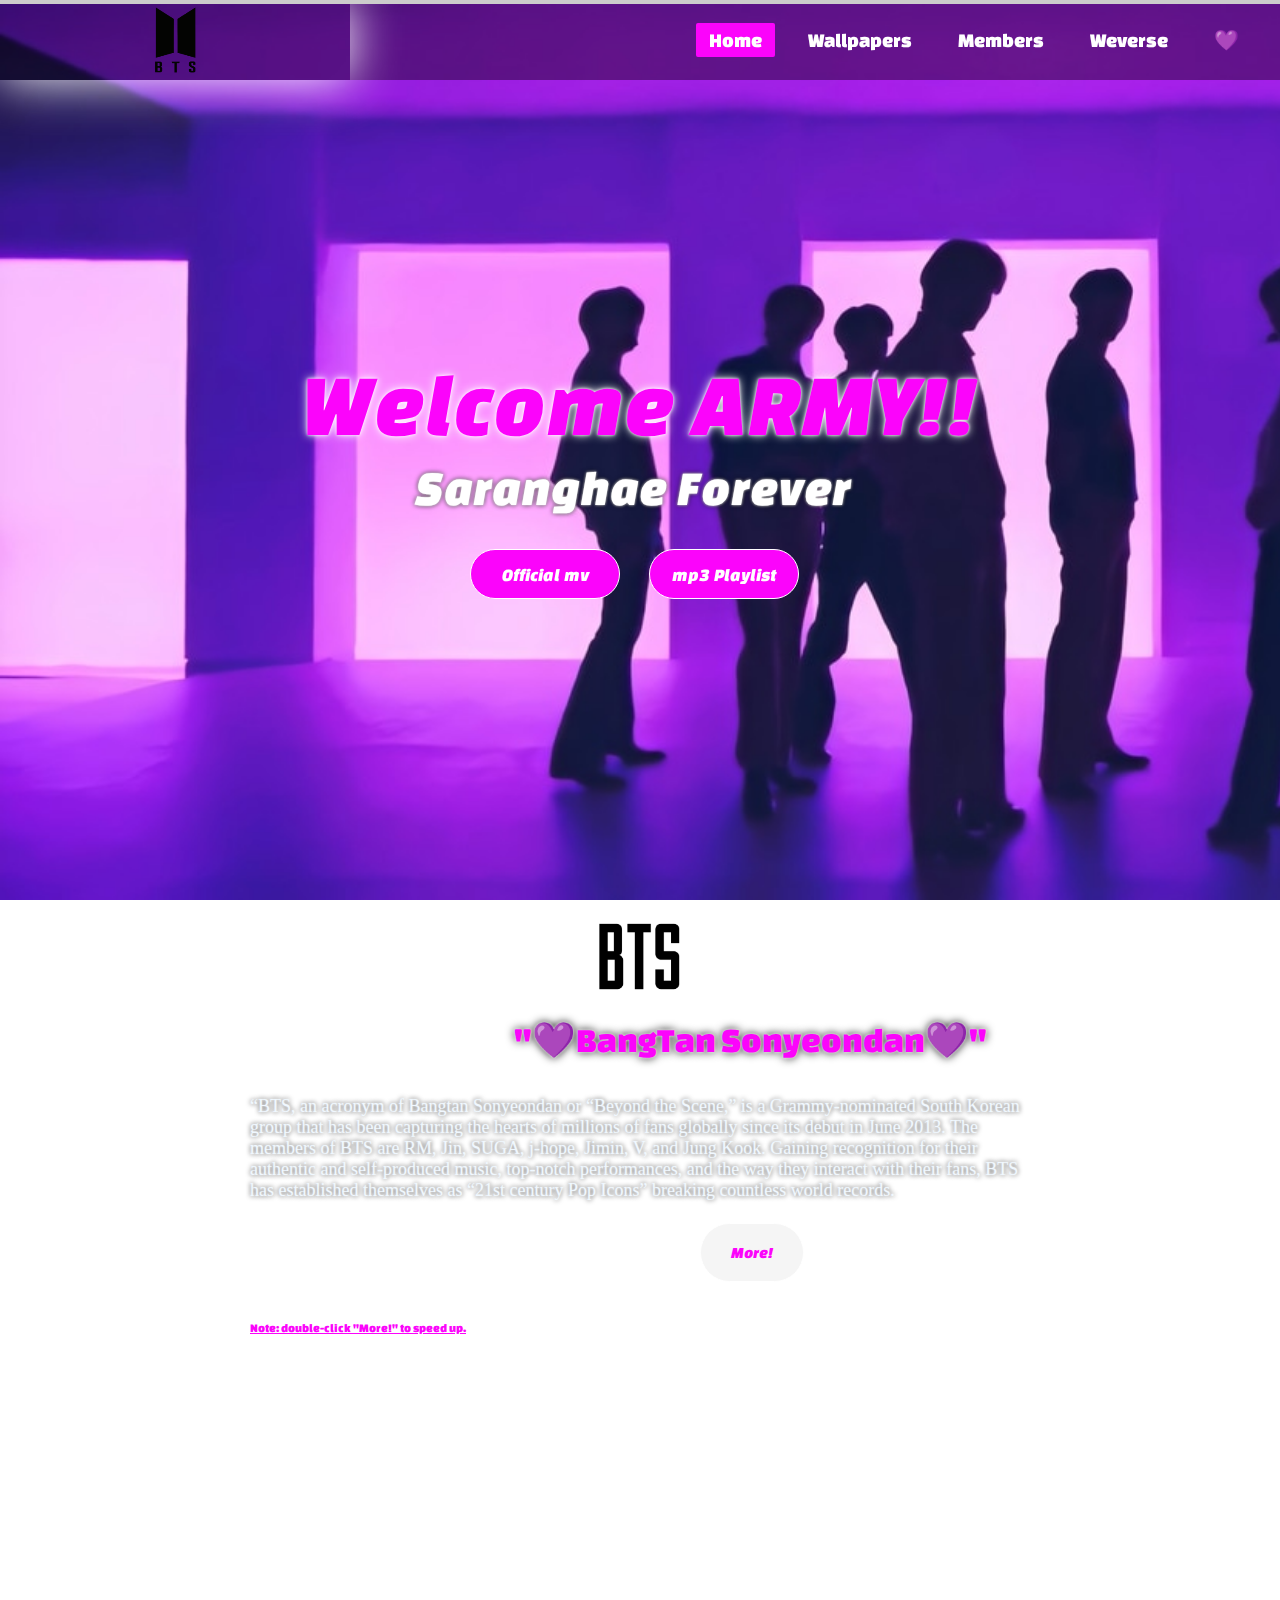
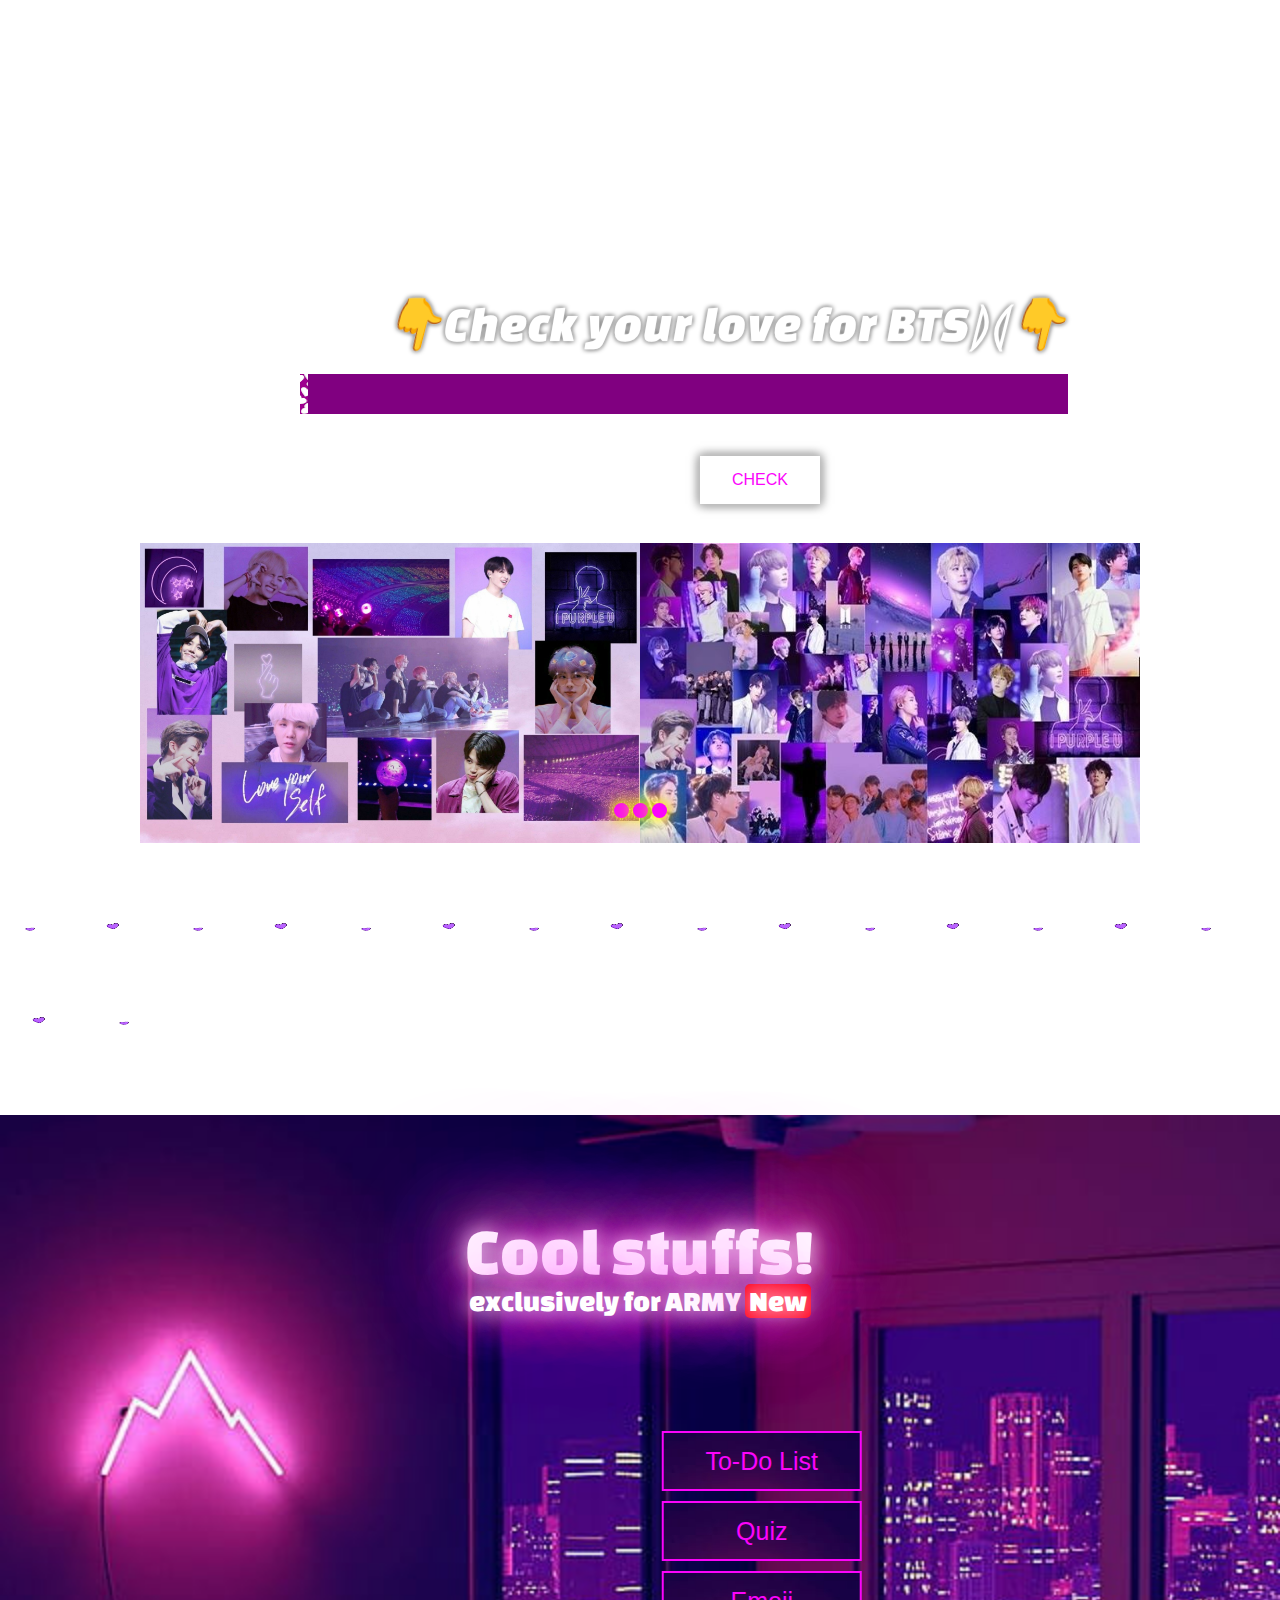
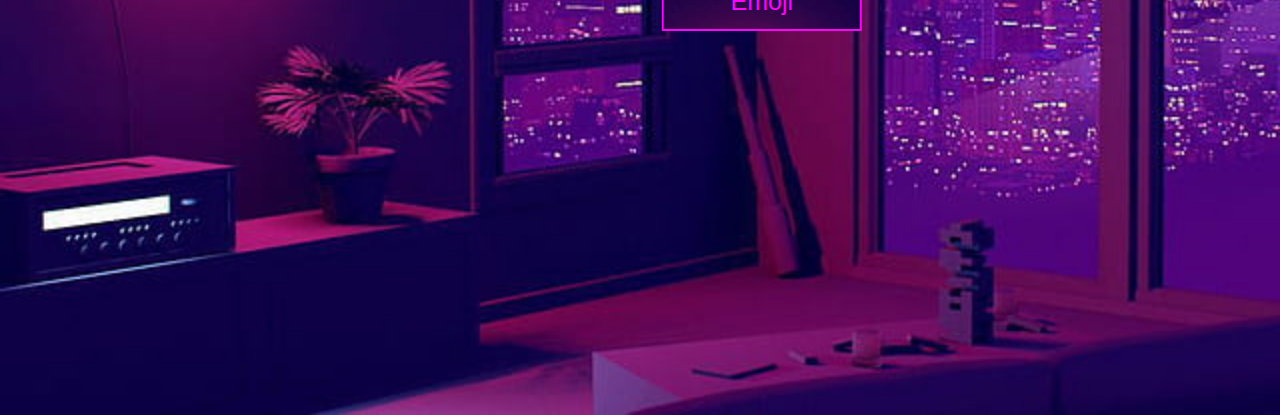
<file: index.html>
<!DOCTYPE html>
<html lang="en">
<head>
	<meta charset="UTF-8">
	<meta name="viewport" content="width=device-width, initial-scale=1">
	<title>VJVS Website</title>
	<link rel="stylesheet" href="style.css">
</head>
<body>
	<div class="header">
		
		<div class="progress-container">
		  <div class="progress-bar" id="myBar"></div>
		</div>  
	  </div>
	  <script>
		// When the user scrolls the page, execute myFunction 
		window.onscroll = function() {myFunction()};
		
		function myFunction() {
		  var winScroll = document.body.scrollTop || document.documentElement.scrollTop;
		  var height = document.documentElement.scrollHeight - document.documentElement.clientHeight;
		  var scrolled = (winScroll / height) * 100;
		  document.getElementById("myBar").style.width = scrolled + "%";
		}
		</script>
		
	
	<section>
		<div class="wrapper">
			<nav class="navbar">
				<img class="logo" src="btslogo.png" >
				<ul>
					<li><a class="active" href="#">Home</a></li>
					<li><a href="https://www.zedge.net/find/wallpapers/bts"target="_blank" rel="noopener noreferrer">Wallpapers</a></li>
					<li><a href="btsph.html"target="_blank" rel="noopener noreferrer">Members</a></li>
					<li><a href="https://www.weverseshop.io/en/home"target="_blank" rel="noopener noreferrer">Weverse</a></li>
					<li><a href="https://g.co/kgs/QLxtTm"target="_blank" rel="noopener noreferrer">💜</a></li>
				</ul>
			</nav>
			<div class="center">
			<h1>Welcome ARMY!!</h1>
			<h2>Saranghae Forever</h2>
			<div class="buttons">
			<button class="btn1"><a href="mv.html"target="_blank" rel="noopener noreferrer">Official mv</a></button>
			<button class="btn2"><a href="bts-playlist.html"target="_blank" rel="noopener noreferrer">mp3 Playlist</a></button>
		</div>
		</div>

	</section>

	

	<section class="about">
		
			
			<body>
			
			

			<img src="pngwing.com.png" alt="bts logo" class="btspng" height="150px" width="150px" >
<h1 class="tex" ><label>"💜BangTan Sonyeondan💜"</label></h1>


<p class="abt">“BTS, an acronym of Bangtan Sonyeondan or “Beyond the Scene,” is a Grammy-nominated South Korean group that has been capturing the hearts of millions of fans globally since its debut in June 2013. The members of BTS are RM, Jin, SUGA, j-hope, Jimin, V, and Jung Kook. Gaining recognition for their authentic and self-produced music, top-notch performances, and the way they interact with their fans, BTS has established themselves as “21st century Pop Icons” breaking countless world records.
	   </p>
			
			<div class="but1">
				<div class="vertical-center">
					<button onclick="typeWriter()">More!</button>
				</div>

				
			
			
			</div>
			<p class="note">Note: double-click "More!" to speed up.</p>
			<div class="abt2">

				<p id="demo"></p>
			
			
			<script>
			
			var i = 0;
			var txt = 'While imparting a positive influence through activities such as the LOVE MYSELF campaign and the UN ‘Speak Yourself’ speech, the band has mobilized millions of fans across the world (named ARMY), collected four No. 1 songs in a span of 9 months, performed multiple sold-out stadium shows across the world, and been named TIME’s Entertainer of the Year 2020. BTS has been nominated for Best Pop Duo/Group Performance for the 63rd Grammy Awards and recognized with numerous prestigious awards like the Billboard Music Awards, American Music Awards and MTV Video Music Awards.';
			var speed = 50;
			
			
			function typeWriter() {
			  if (i < txt.length) {
				document.getElementById("demo").innerHTML += txt.charAt(i);
				i++;
				setTimeout(typeWriter, speed);
			  }
			}
			</script>

			</div>
			
			
			</body>
		
	</section>

	<section class="thirdpage">
		
			<body>
			
			<h1 class="proh1">👇Check your love for BTS⟭⟬👇</h1>
			
			<div id="aProgress">
			  <div id="aBar"></div>
			</div>
			
			<br>
			<div class="abut1">
			<button onclick="move()">CHECK</button>
			</div>

			
					



  



			
			<script>
			var i = 0;
			function move() {
			  if (i == 0) {
				i = 1;
				var elem = document.getElementById("aBar");
				var width = 1;
				var id = setInterval(frame, 10);
				function frame() {
				  if (width >= 100) {
					clearInterval(id);
					i = 0;
				  } else {
					width++;
					elem.style.width = width + "%";
				  }
				}
			  }
			}
			</script>


<body>
    <div class="aslider">
      <span id="slide-1"></span>
      <span id="slide-2"></span>
      <span id="slide-3"></span>
      <div class="image-container">
        <img src="btpu1.jpg" class="slide" width="500" height="300" />
        <img src="btpu2.jpg" class="slide" width="500" height="300" />
        <img src="btpu3.jpg" class="slide" width="500" height="300" />
      </div>
      <div class="abuttons">
        <a href="#slide-1"></a>
        <a href="#slide-2"></a>
        <a href="#slide-3"></a>
      </div>
    </div>
  </body>

  <img src="purpheart.gif" alt="purpleheart" height="50px" width="70px">
  <img src="purpheart.gif" alt="purpleheart" height="90px" width="90px">

  <img  src="purpheart.gif" alt="purpleheart" height="50px" width="70px">
  <img  src="purpheart.gif" alt="purpleheart" height="90px" width="90px">

  <img  src="purpheart.gif" alt="purpleheart" height="50px" width="70px">
  <img  src="purpheart.gif" alt="purpleheart" height="90px" width="90px">

  <img  src="purpheart.gif" alt="purpleheart" height="50px" width="70px">
  <img  src="purpheart.gif" alt="purpleheart" height="90px" width="90px">

  <img  src="purpheart.gif" alt="purpleheart" height="50px" width="70px">
  <img  src="purpheart.gif" alt="purpleheart" height="90px" width="90px">

  <img  src="purpheart.gif" alt="purpleheart" height="50px" width="70px">
  <img  src="purpheart.gif" alt="purpleheart" height="90px" width="90px">

  <img  src="purpheart.gif" alt="purpleheart" height="50px" width="70px">
  <img  src="purpheart.gif" alt="purpleheart" height="90px" width="90px">

  <img  src="purpheart.gif" alt="purpleheart" height="50px" width="70px">
  <img  src="purpheart.gif" alt="purpleheart" height="90px" width="90px">

  <img  src="purpheart.gif" alt="purpleheart" height="50px" width="70px">
  







			
			

	</section>


	
</body>



<section class="extra">

	<head>
		
	</head>
	<body>


		<div class="econtainer">
			<h1 class="neonText">
				  Cool stuffs!
			</h1>
			<h2 class="neonText">exclusively for ARMY <span class="newbadge">New</span></h2> 
		
		 </div>


		 <div class="butt4">

			<ul class="bu4">
				<li class="bt4"><a href="bts-todo.html" target="_blank" rel="noopener noreferrer"><span>To-do list</span></a></li>
				<li class="bt4"><a href="bts-quiz.html"target="_blank" rel="noopener noreferrer"><span>Quiz</span></a></li>
				<li class="bt4"><a href="https://emojicombos.com/BTS"target="_blank" rel="noopener noreferrer"><span>emoji</span></a></li>
				
			  </ul>
		 </div>
		 <div class="developed">
		 <p>©developed with 💜</p>
		 <p>by Vijayasaran</p>
		 </div>
	</body>

	
	
</section>
</html>
</file>
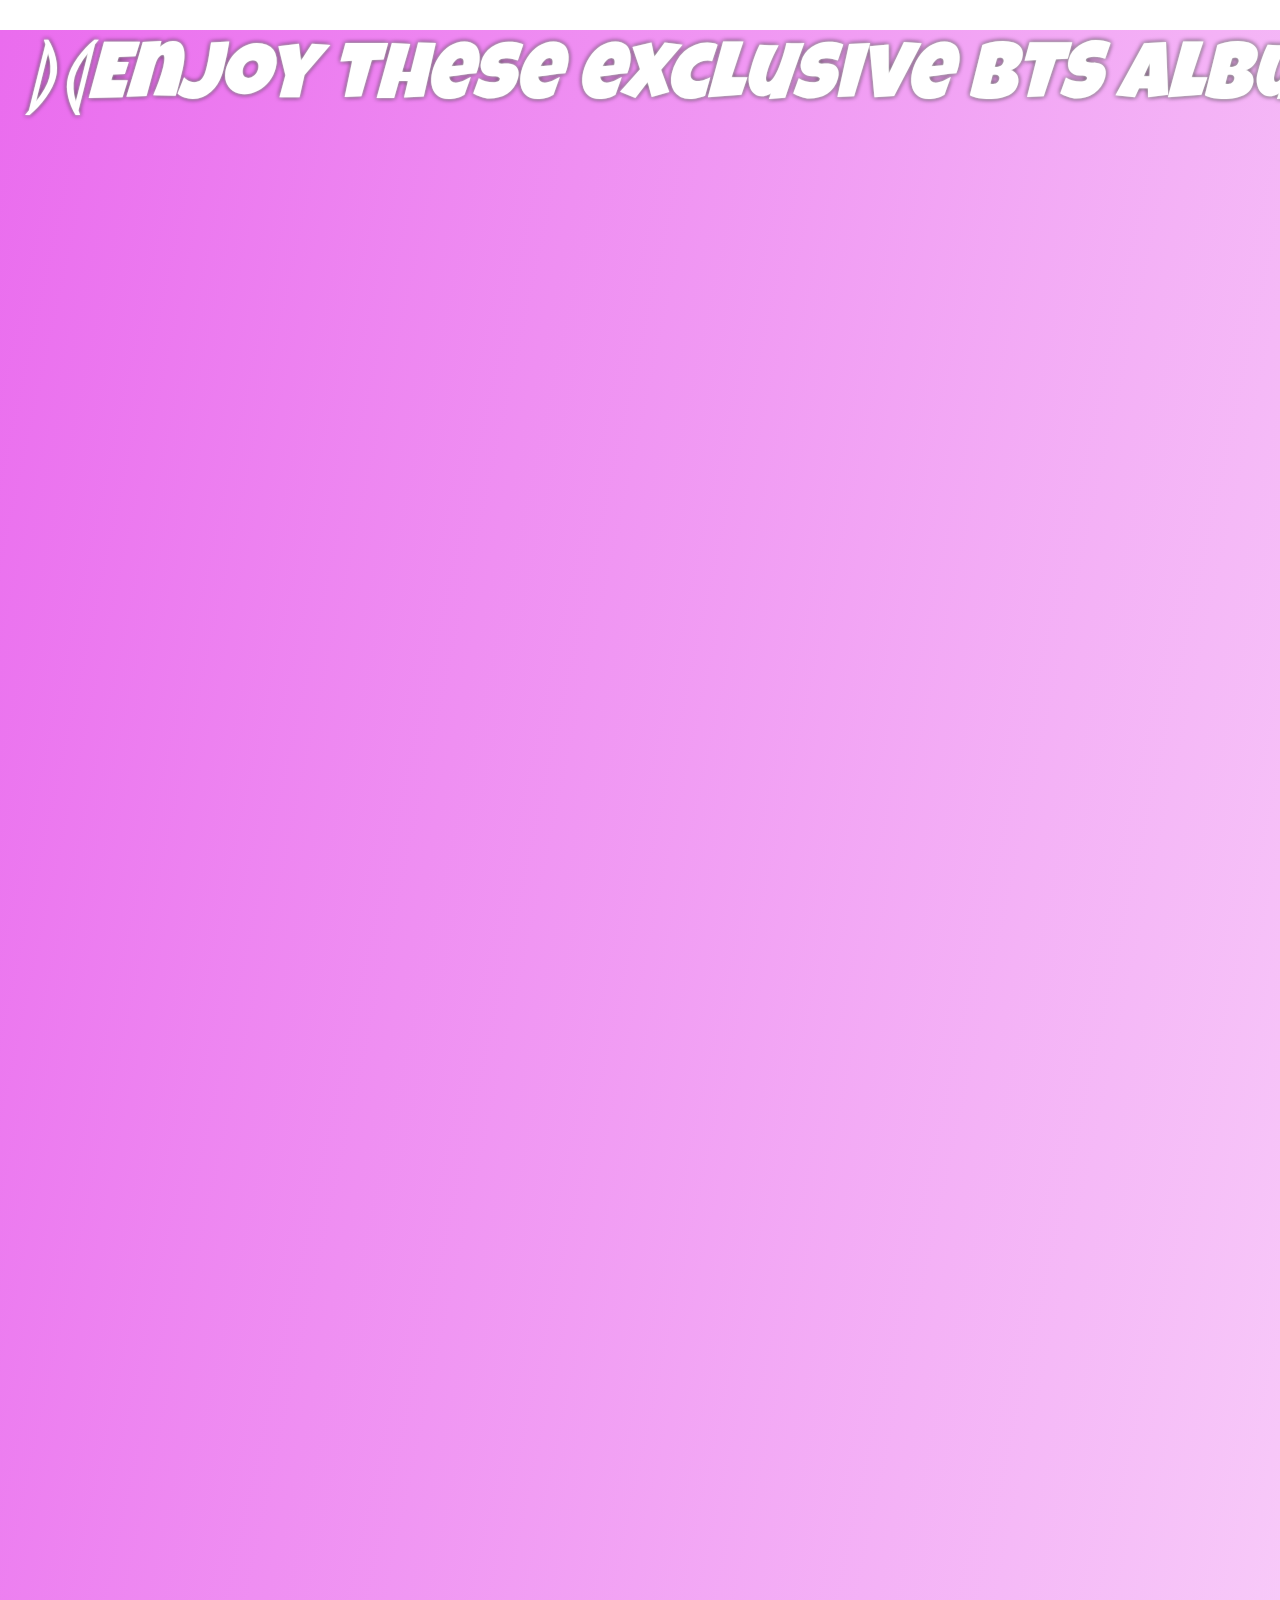
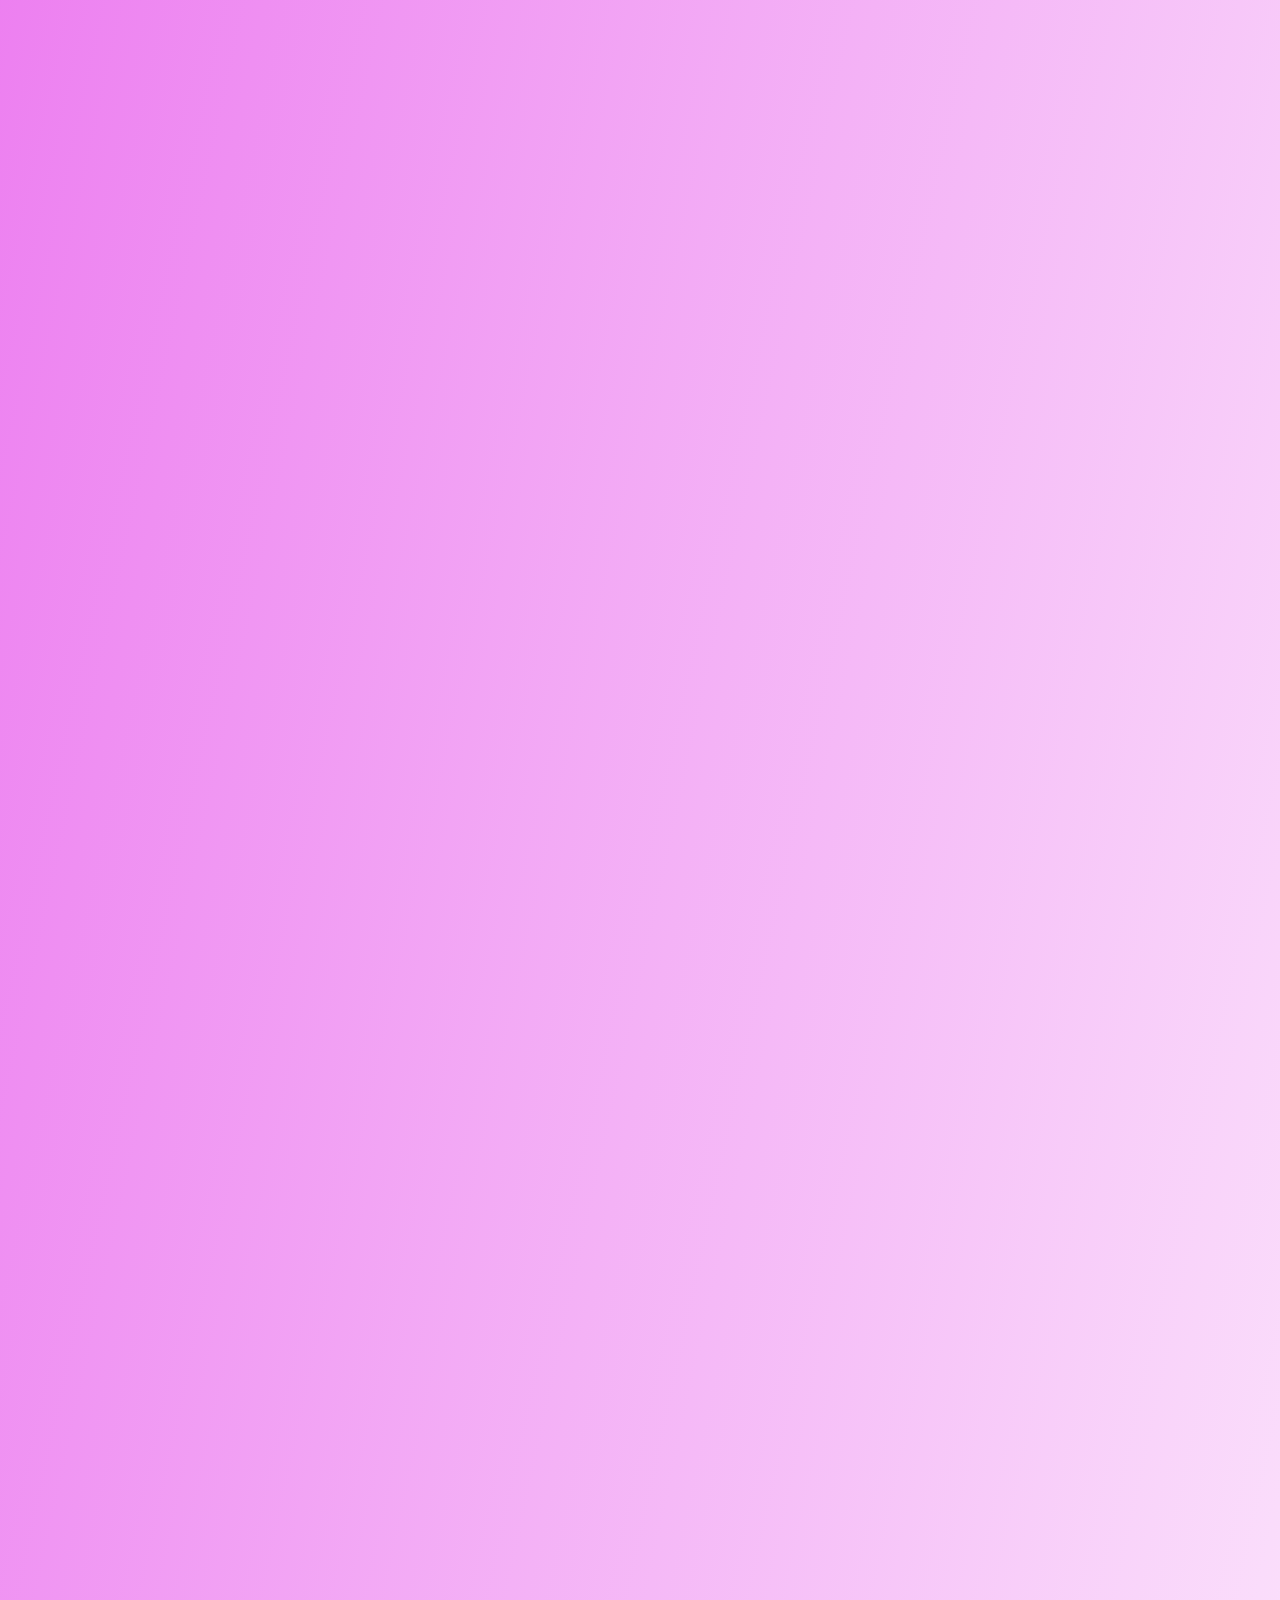
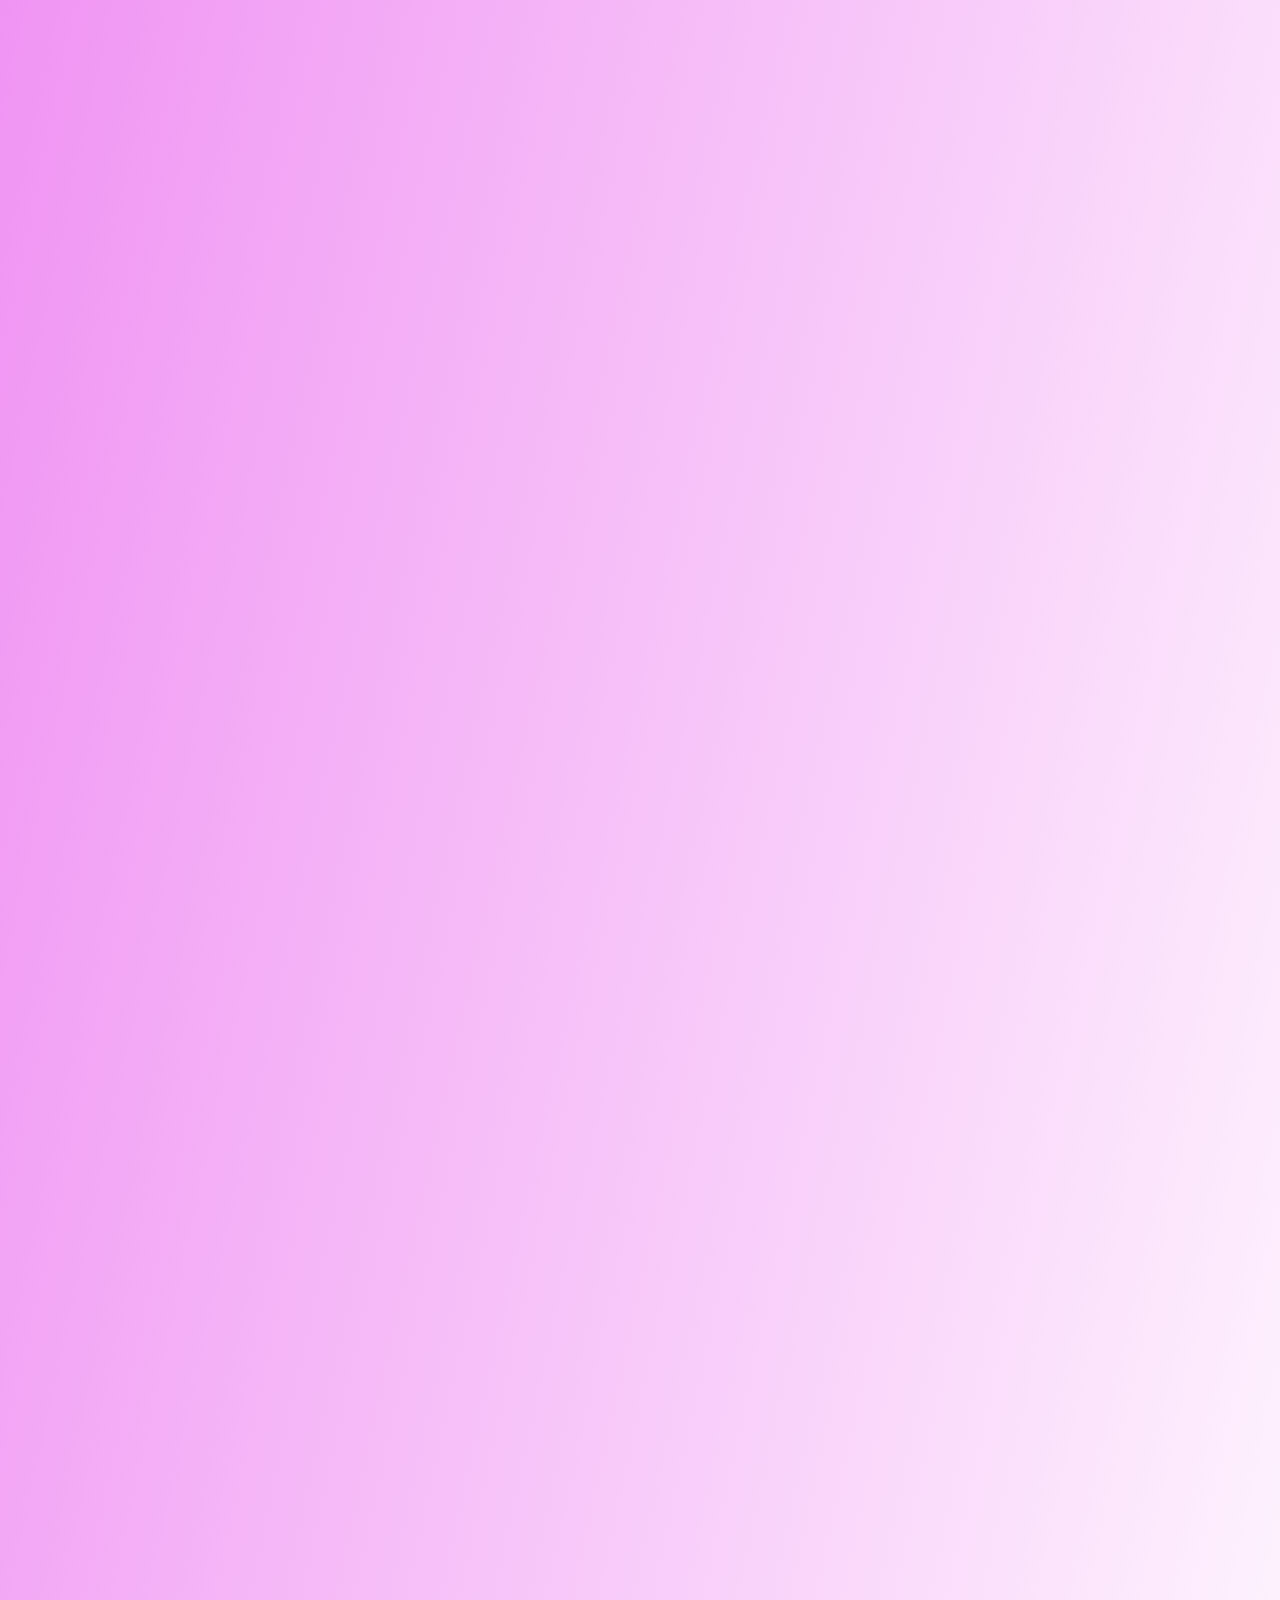
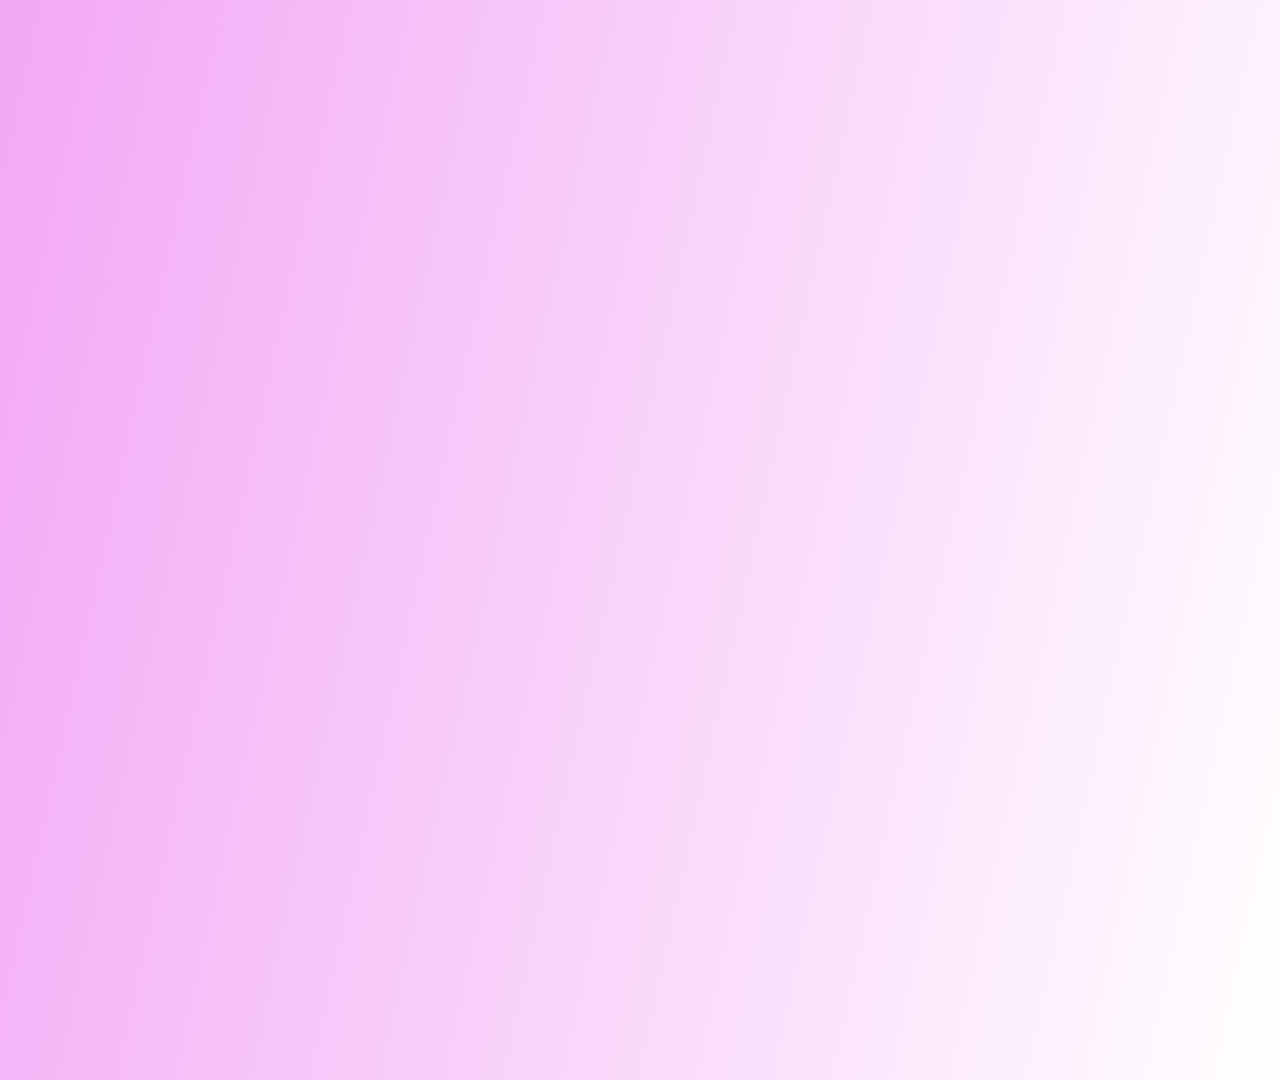
<file: bts-playlist.html>
<head>
	<meta charset="UTF-8">
	<title>VJVS Website</title>
	<link rel="stylesheet" href="bts-playlist.css">
</head>

<body>
    <div class="bg">
        <div class="vl">
            <h1>⟭⟬Enjoy these exclusive BTS albums⟭⟬</h1>
            
            <ul class="mv">
                
                <li><iframe style="border-radius:12px" src="https://open.spotify.com/embed/album/43wFM1HquliY3iwKWzPN4y?utm_source=generator" width="60%" height="380" frameBorder="0" allowfullscreen="" allow="autoplay; clipboard-write; encrypted-media; fullscreen; picture-in-picture" loading="lazy"></iframe></li><br><br>
                <li><iframe style="border-radius:12px" src="https://open.spotify.com/embed/album/5W1XY5ucNATjTULERvXx9j?utm_source=generator" width="60%" height="380" frameBorder="0" allowfullscreen="" allow="autoplay; clipboard-write; encrypted-media; fullscreen; picture-in-picture" loading="lazy"></iframe></li><br><br>
                <li><iframe style="border-radius:12px" src="https://open.spotify.com/embed/album/6al2VdKbb6FIz9d7lU7WRB?utm_source=generator" width="60%" height="380" frameBorder="0" allowfullscreen="" allow="autoplay; clipboard-write; encrypted-media; fullscreen; picture-in-picture" loading="lazy"></iframe></li><br><br>
                <li><iframe style="border-radius:12px" src="https://open.spotify.com/embed/album/66J1OXSaS3hBZASOV3el8t?utm_source=generator" width="60%" height="380" frameBorder="0" allowfullscreen="" allow="autoplay; clipboard-write; encrypted-media; fullscreen; picture-in-picture" loading="lazy"></iframe></li><br><br>
                <li><iframe style="border-radius:12px" src="https://open.spotify.com/embed/album/6nYfHQnvkvOTNHnOhDT3sr?utm_source=generator" width="60%" height="380" frameBorder="0" allowfullscreen="" allow="autoplay; clipboard-write; encrypted-media; fullscreen; picture-in-picture" loading="lazy"></iframe></li><br><br>
                <li><iframe style="border-radius:12px" src="https://open.spotify.com/embed/album/1k5bJ8l5oL5xxVBVHjil09?utm_source=generator" width="60%" height="380" frameBorder="0" allowfullscreen="" allow="autoplay; clipboard-write; encrypted-media; fullscreen; picture-in-picture" loading="lazy"></iframe></li><br><br>
                <li><iframe style="border-radius:12px" src="https://open.spotify.com/embed/album/2bXp5bEM5sgZdIznTesQZb?utm_source=generator" width="60%" height="380" frameBorder="0" allowfullscreen="" allow="autoplay; clipboard-write; encrypted-media; fullscreen; picture-in-picture" loading="lazy"></iframe></li><br><br>
                <li><iframe style="border-radius:12px" src="https://open.spotify.com/embed/album/5ExDI42RCtISkQXAgv8dtZ?utm_source=generator" width="60%" height="380" frameBorder="0" allowfullscreen="" allow="autoplay; clipboard-write; encrypted-media; fullscreen; picture-in-picture" loading="lazy"></iframe></li><br><br>
                <li><iframe style="border-radius:12px" src="https://open.spotify.com/embed/album/0mEeCuKJQ8Xh9tQ5dMm89X?utm_source=generator" width="60%" height="380" frameBorder="0" allowfullscreen="" allow="autoplay; clipboard-write; encrypted-media; fullscreen; picture-in-picture" loading="lazy"></iframe></li><br><br>
                <li><iframe style="border-radius:12px" src="https://open.spotify.com/embed/album/1nScVw87kRJiT2bg2Kswhp?utm_source=generator" width="60%" height="380" frameBorder="0" allowfullscreen="" allow="autoplay; clipboard-write; encrypted-media; fullscreen; picture-in-picture" loading="lazy"></iframe></li><br><br>

            
            </ul>

            
            
            

        </div>
        
    </div>
   
    
   


</body>
</file>
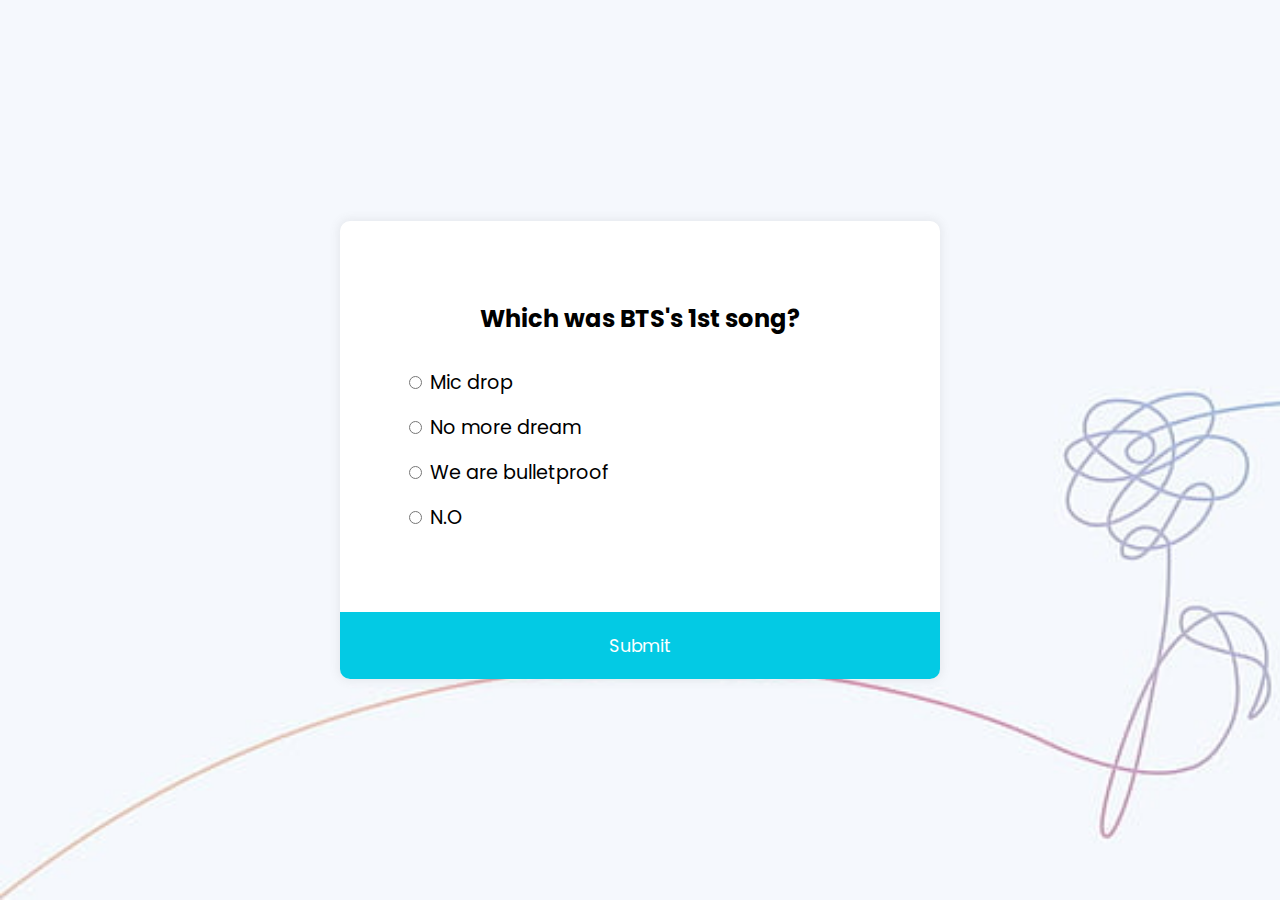
<file: bts-quiz.html>
<html>
    <head>
        <link rel="stylesheet" href="bts-quiz.css">
        
    </head>
    <body>
        
    

    <div class="quiz-container" id="quiz">
        <div class="quiz-header">
          <h2 id="question">Question Text</h2>
          <ul>
            <li>
              <input type="radio" name="answer" id="a" class="answer">
              <label for="a" id="a_text">Answer</label>
            </li>
            <li>
              <input type="radio" name="answer" id="b" class="answer">
              <label for="b" id="b_text">Answer</label>
            </li>
            <li>
              <input type="radio" name="answer" id="c" class="answer">
              <label for="c" id="c_text">Answer</label>
            </li>
            <li>
              <input type="radio" name="answer" id="d" class="answer">
              <label for="d" id="d_text">Answer</label>
            </li>
          </ul>
        </div>
        <button id="submit">Submit</button>
      </div>





      <script>

const quizData = [
    {
        question: "Which was BTS's 1st song?",
        a: "Mic drop",
        b: "No more dream",
        c: "We are bulletproof",
        d: "N.O",
        correct: "b",
    },
    {
        question: "Who is titled as 'World Wide Handsome'?",
        a: "Jimin",
        b: "V",
        c: "Jungkook",
        d: "Jin",
        correct: "d",
    },
    {
        question: "Who is the 'laziest' member in BTS?",
        a: "J-hope",
        b: "Rm",
        c: "Suga",
        d: "V",
        correct: "c",
    },
    {
        question: "'Mochi' of BTS:",
        a: "Jimin",
        b: "Jin",
        c: "J-hope",
        d: "Suga",
        correct: "a",
    },

    {
        question: "Most talented person in the group:",
        a: "Jungkook",
        b: "Jin",
        c: "J-hope",
        d: "Suga",
        correct: "a",
    },
];
const quiz= document.getElementById('quiz')
const answerEls = document.querySelectorAll('.answer')
const questionEl = document.getElementById('question')
const a_text = document.getElementById('a_text')
const b_text = document.getElementById('b_text')
const c_text = document.getElementById('c_text')
const d_text = document.getElementById('d_text')
const submitBtn = document.getElementById('submit')
let currentQuiz = 0
let score = 0
loadQuiz()
function loadQuiz() {
    deselectAnswers()
    const currentQuizData = quizData[currentQuiz]
    questionEl.innerText = currentQuizData.question
    a_text.innerText = currentQuizData.a
    b_text.innerText = currentQuizData.b
    c_text.innerText = currentQuizData.c
    d_text.innerText = currentQuizData.d
}
function deselectAnswers() {
    answerEls.forEach(answerEl => answerEl.checked = false)
}
function getSelected() {
    let answer
    answerEls.forEach(answerEl => {
        if(answerEl.checked) {
            answer = answerEl.id
        }
    })
    return answer
}
submitBtn.addEventListener('click', () => {
    const answer = getSelected()
    if(answer) {
       if(answer === quizData[currentQuiz].correct) {
           score++
       }
       currentQuiz++
       if(currentQuiz < quizData.length) {
           loadQuiz()
       } else {
           quiz.innerHTML = `
           <h2>You answered ${score}/${quizData.length} questions correctly</h2>
           <button onclick="location.reload()">Reload</button>
           `
       }
    }
})



      </script>


    </body>
</html>
</file>
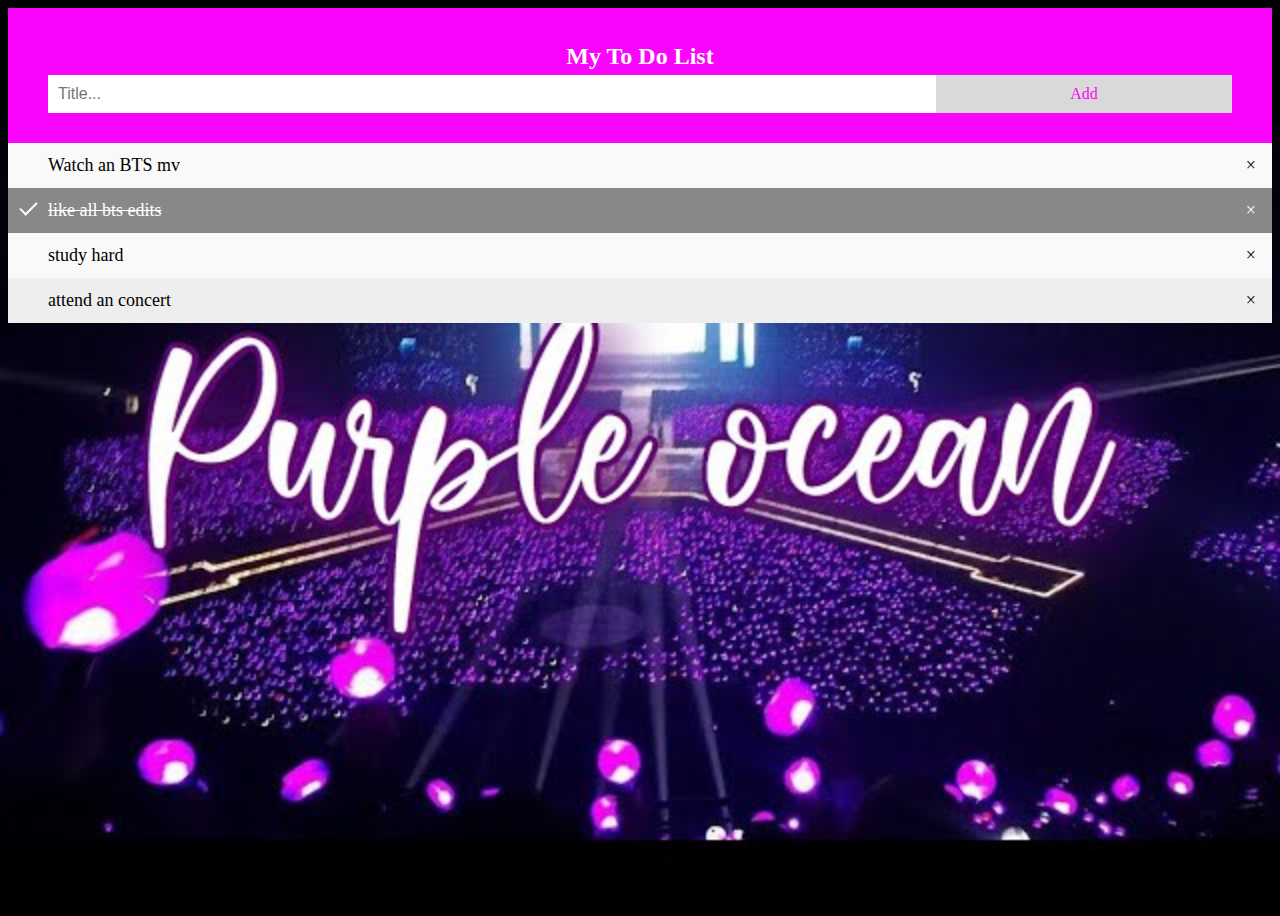
<file: bts-todo.html>
<html>
<head>
<meta name="viewport" content="width=device-width, initial-scale=1">
<style>
body {
  
  background: url(purpoc1.jpg) no-repeat;
  height: 100vh;
  background-size: cover;

}

/* Include the padding and border in an element's total width and height */
* {
  box-sizing: border-box;
}

/* Remove margins and padding from the list */
ul {
  margin: 0;
  padding: 0;
}

/* Style the list items */
ul li {
  cursor: pointer;
  position: relative;
  padding: 12px 8px 12px 40px;
  list-style-type: none;
  background: #eee;
  font-size: 18px;
  transition: 0.2s;
  
  /* make the list items unselectable */
  -webkit-user-select: none;
  -moz-user-select: none;
  -ms-user-select: none;
  user-select: none;
}

/* Set all odd list items to a different color (zebra-stripes) */
ul li:nth-child(odd) {
  background: #f9f9f9;
}

/* Darker background-color on hover */
ul li:hover {
  background: #ddd;
}

/* When clicked on, add a background color and strike out text */
ul li.checked {
  background: #888;
  color: #fff;
  text-decoration: line-through;
}

/* Add a "checked" mark when clicked on */
ul li.checked::before {
  content: '';
  position: absolute;
  border-color: #fff;
  border-style: solid;
  border-width: 0 2px 2px 0;
  top: 10px;
  left: 16px;
  transform: rotate(45deg);
  height: 15px;
  width: 7px;
}

/* Style the close button */
.close {
  position: absolute;
  right: 0;
  top: 0;
  padding: 12px 16px 12px 16px;
}

.close:hover {
  background-color: rgb(251, 4, 251);
  color: white;
}

/* Style the header */
.header {
  background-color: rgb(251, 4, 251);
  padding: 30px 40px;
  color: white;
  text-align: center;
}

/* Clear floats after the header */
.header:after {
  content: "";
  display: table;
  clear: both;
}

/* Style the input */
input {
  margin: 0;
  border: none;
  border-radius: 0;
  width: 75%;
  padding: 10px;
  float: left;
  font-size: 16px;
}

/* Style the "Add" button */
.addBtn {
  padding: 10px;
  width: 25%;
  background: #d9d9d9;
  color: rgb(251, 4, 251);
  float: left;
  text-align: center;
  font-size: 16px;
  cursor: pointer;
  transition: 0.3s;
  border-radius: 0;
}

.addBtn:hover {
  background-color: purple;
}
</style>
</head>
<body>

<div id="myDIV" class="header">
  <h2 style="margin:5px">My To Do List</h2>
  <input type="text" id="myInput" placeholder="Title...">
  <span onclick="newElement()" class="addBtn">Add</span>
</div>

<ul id="myUL">
  <li>Watch an BTS mv</li>
  <li class="checked">like all bts edits</li>
  <li>study hard</li>
  <li>attend an concert</li>
 
</ul>

<script>
// Create a "close" button and append it to each list item
var myNodelist = document.getElementsByTagName("LI");
var i;
for (i = 0; i < myNodelist.length; i++) {
  var span = document.createElement("SPAN");
  var txt = document.createTextNode("\u00D7");
  span.className = "close";
  span.appendChild(txt);
  myNodelist[i].appendChild(span);
}

// Click on a close button to hide the current list item
var close = document.getElementsByClassName("close");
var i;
for (i = 0; i < close.length; i++) {
  close[i].onclick = function() {
    var div = this.parentElement;
    div.style.display = "none";
  }
}

// Add a "checked" symbol when clicking on a list item
var list = document.querySelector('ul');
list.addEventListener('click', function(ev) {
  if (ev.target.tagName === 'LI') {
    ev.target.classList.toggle('checked');
  }
}, false);

// Create a new list item when clicking on the "Add" button
function newElement() {
  var li = document.createElement("li");
  var inputValue = document.getElementById("myInput").value;
  var t = document.createTextNode(inputValue);
  li.appendChild(t);
  if (inputValue === '') {
    alert("You must write something!");
  } else {
    document.getElementById("myUL").appendChild(li);
  }
  document.getElementById("myInput").value = "";

  var span = document.createElement("SPAN");
  var txt = document.createTextNode("\u00D7");
  span.className = "close";
  span.appendChild(txt);
  li.appendChild(span);

  for (i = 0; i < close.length; i++) {
    close[i].onclick = function() {
      var div = this.parentElement;
      div.style.display = "none";
    }
  }
}
</script>

</body>
</html>
</file>
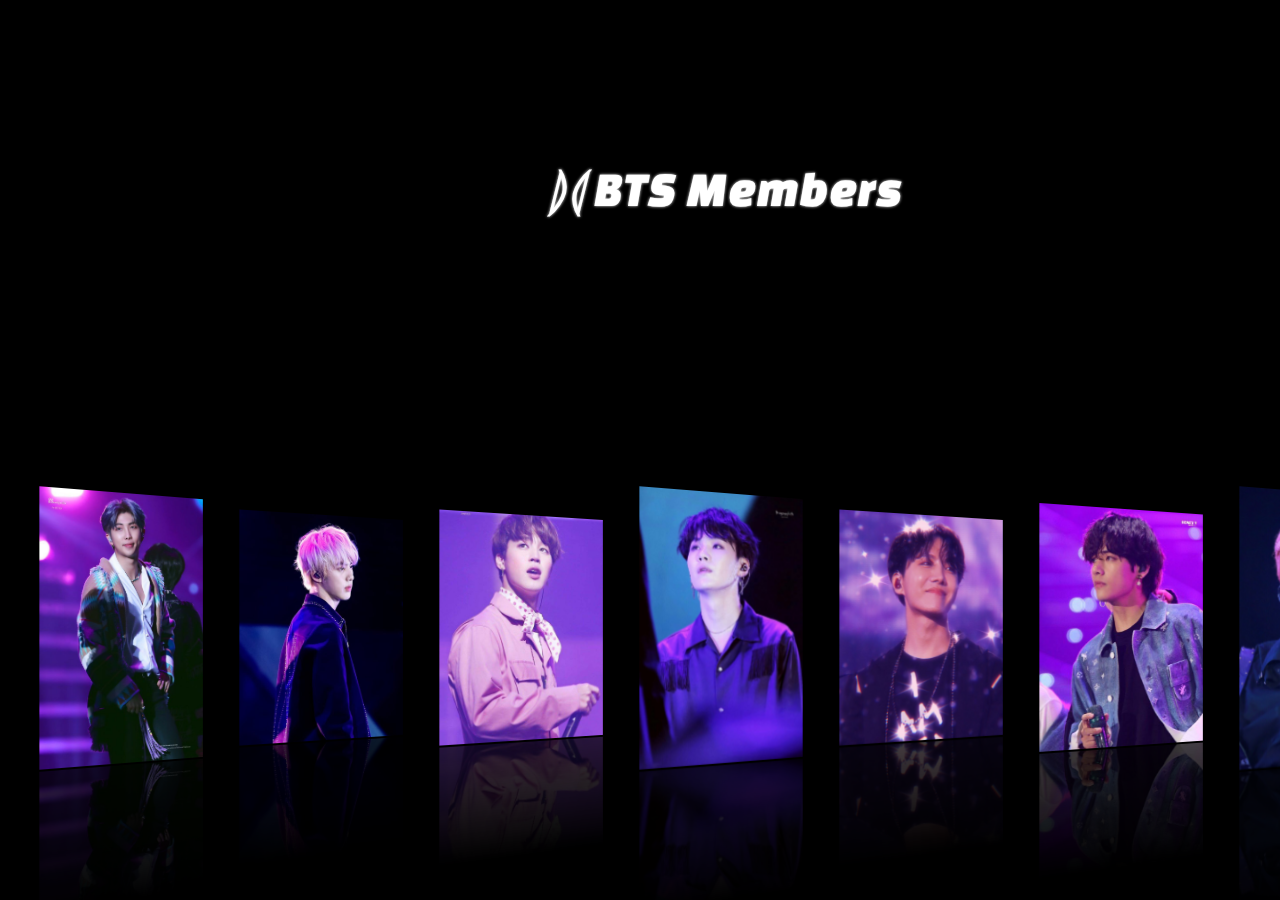
<file: btsph.html>
<html>
    <head>
        <style>

@import url('https://fonts.googleapis.com/css2?family=Changa+One:ital@1&family=Fredoka+One&family=Luckiest+Guy&family=Monoton&display=swap');
            * {
  margin: 0;
  padding: 0;
  box-sizing:border-box;
}
body {
  width: 100%;
  height: 100vh;
  background-color:#000;
  
  display:grid;
  place-items:center;
}
img {
  width: 30%;
  height: 100%;
  object-fit:cover;
  
  -webkit-box-reflect:below 2px linear-gradient(transparent, transparent, #0004);
  
  transform-origin:center;
  transform:perspective(800px) rotateY(25deg);
  transition:0.5s;
}
.container {
  max-width:600px;
  max-height:350px;
  
  
  
  display:flex;
  justify-content:center;
  align-items:center;
  gap:20px;
  
}
.container:hover img {
  opacity:0.3;
}
.container img:hover {
  transform:perspective(800px)       rotateY(0deg);
  opacity:1;
}

.btsmem{
    color: white;
	font-size: 50px;
	font-weight: lighter;
	font-family: 'Changa One', cursive;
	font-style: italic;
	padding-top: 20px;
	margin-top: 5px;
	width: 1450px;
	text-align: center;
	text-shadow: 0 0 3px white, 0 0 5px black;
}
        </style>
    </head>
  <body>

    <h1 class="btsmem">⟭⟬ BTS Members</h1>
    <div class="container">
      <img src="rm.jpg" alt="rm">
      <img src="jin.jpg" alt="jin">
      <img src="jimin.jpg" alt="jimin">
       <img src="suga.jpg" alt="suga">
       <img 
            src="jhope.jpg"  alt="jhope">
      
      <img 
            src="v.jpg"  alt="V">
      
       <img 
            src="jungkook.jpg"  alt="jungkook">
      
     
    </div>
  </body>
</html>
</file>
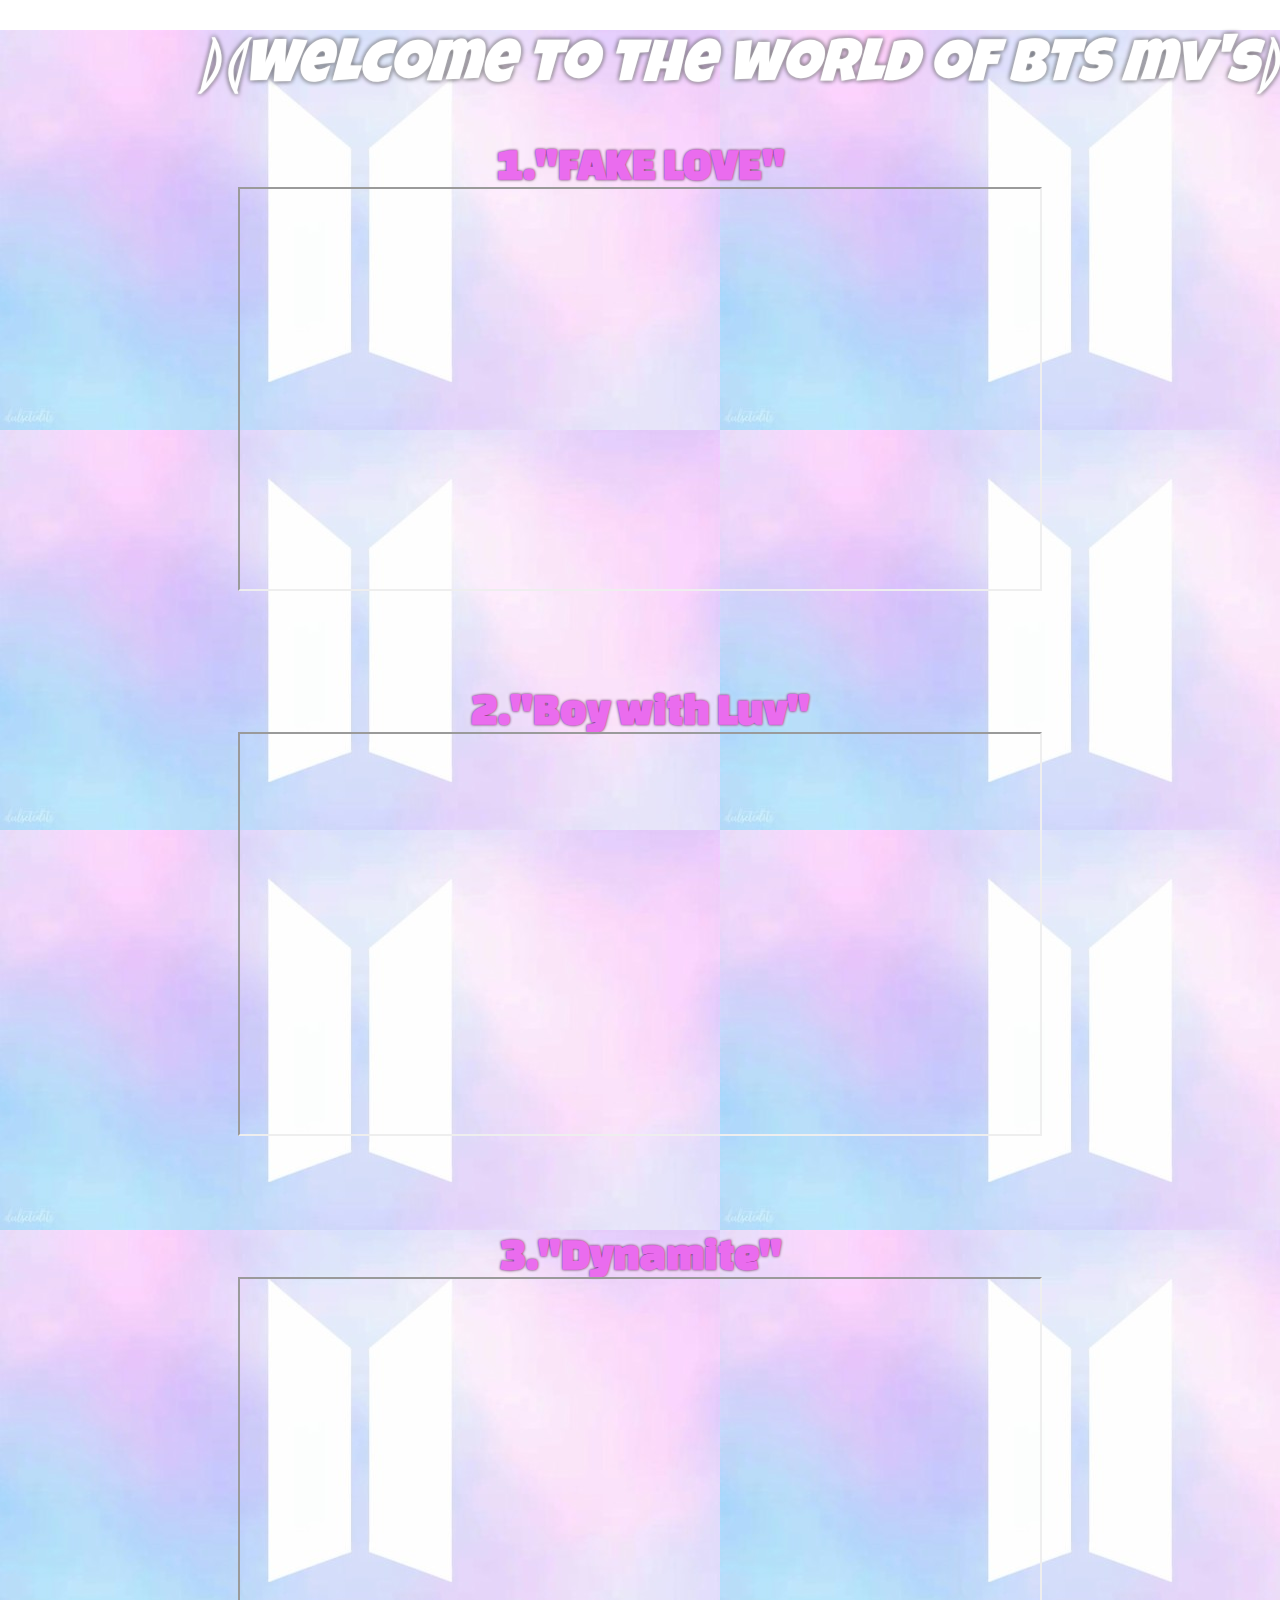
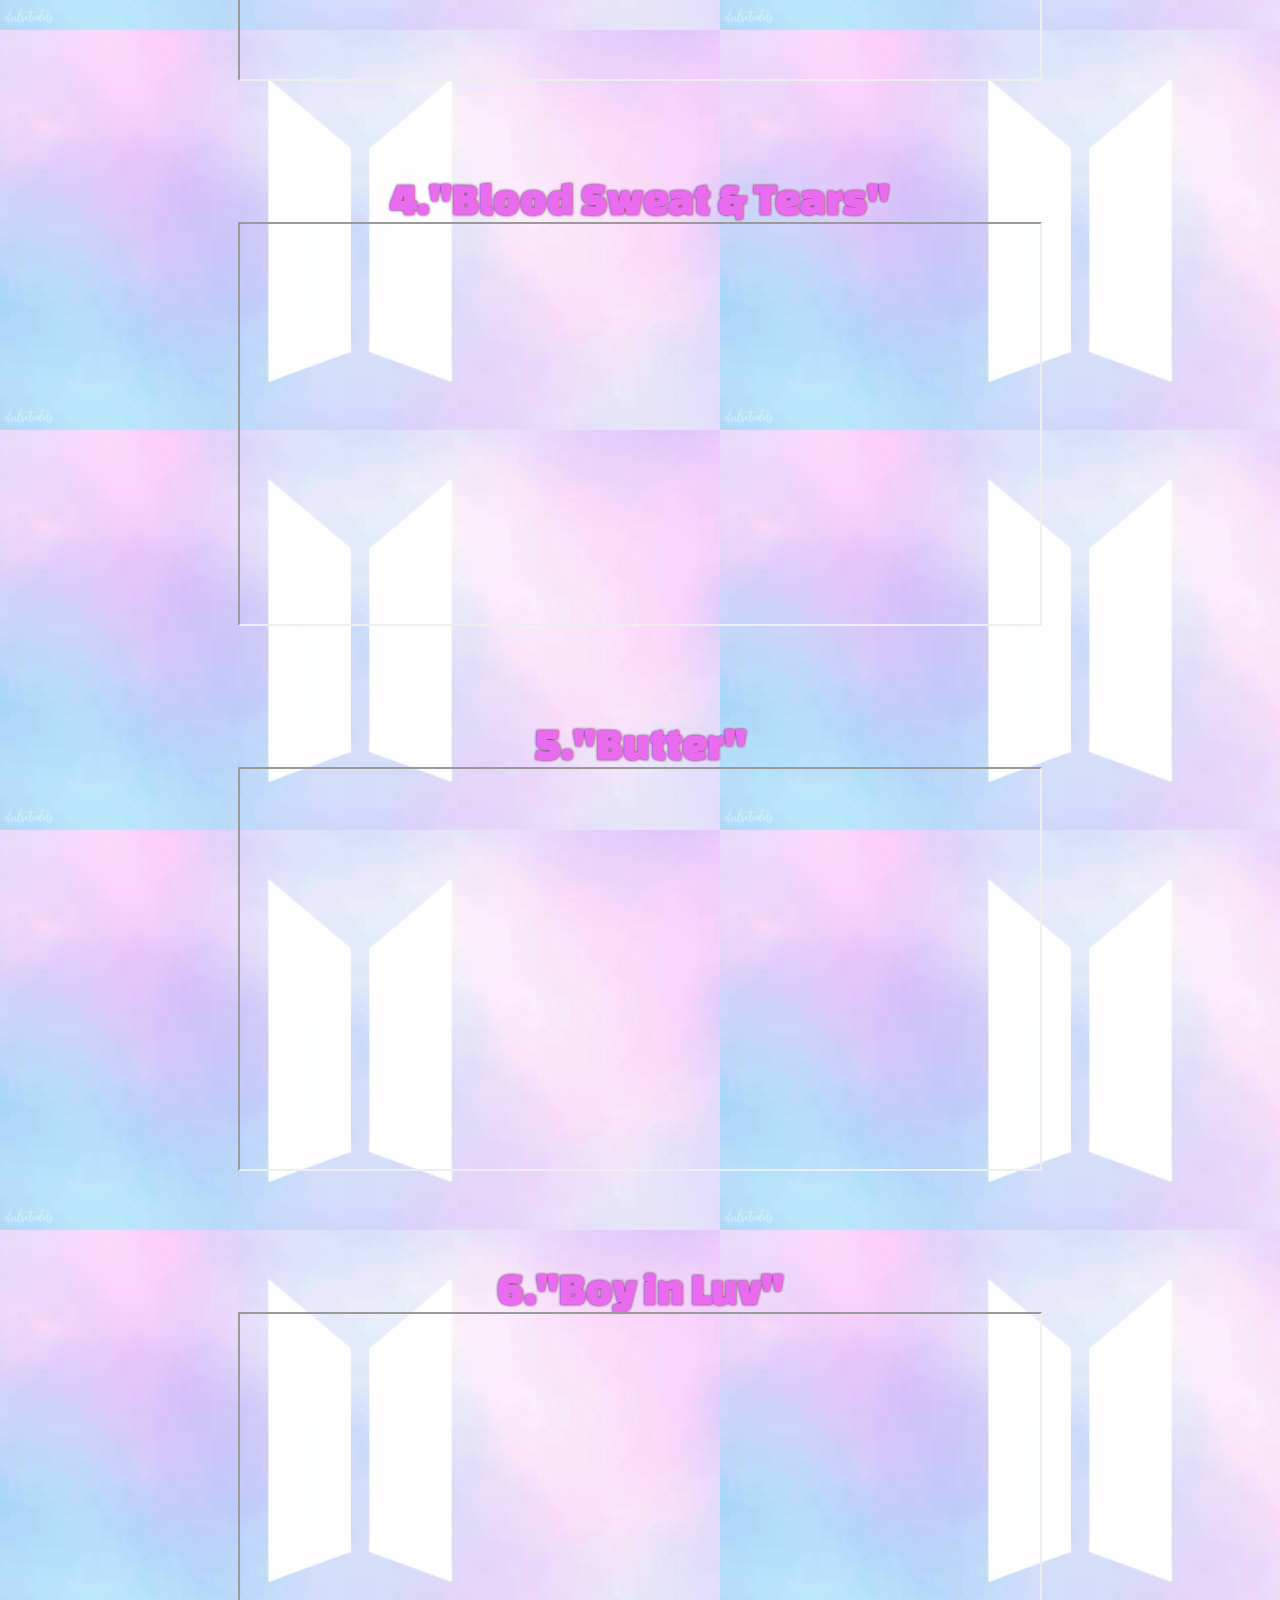
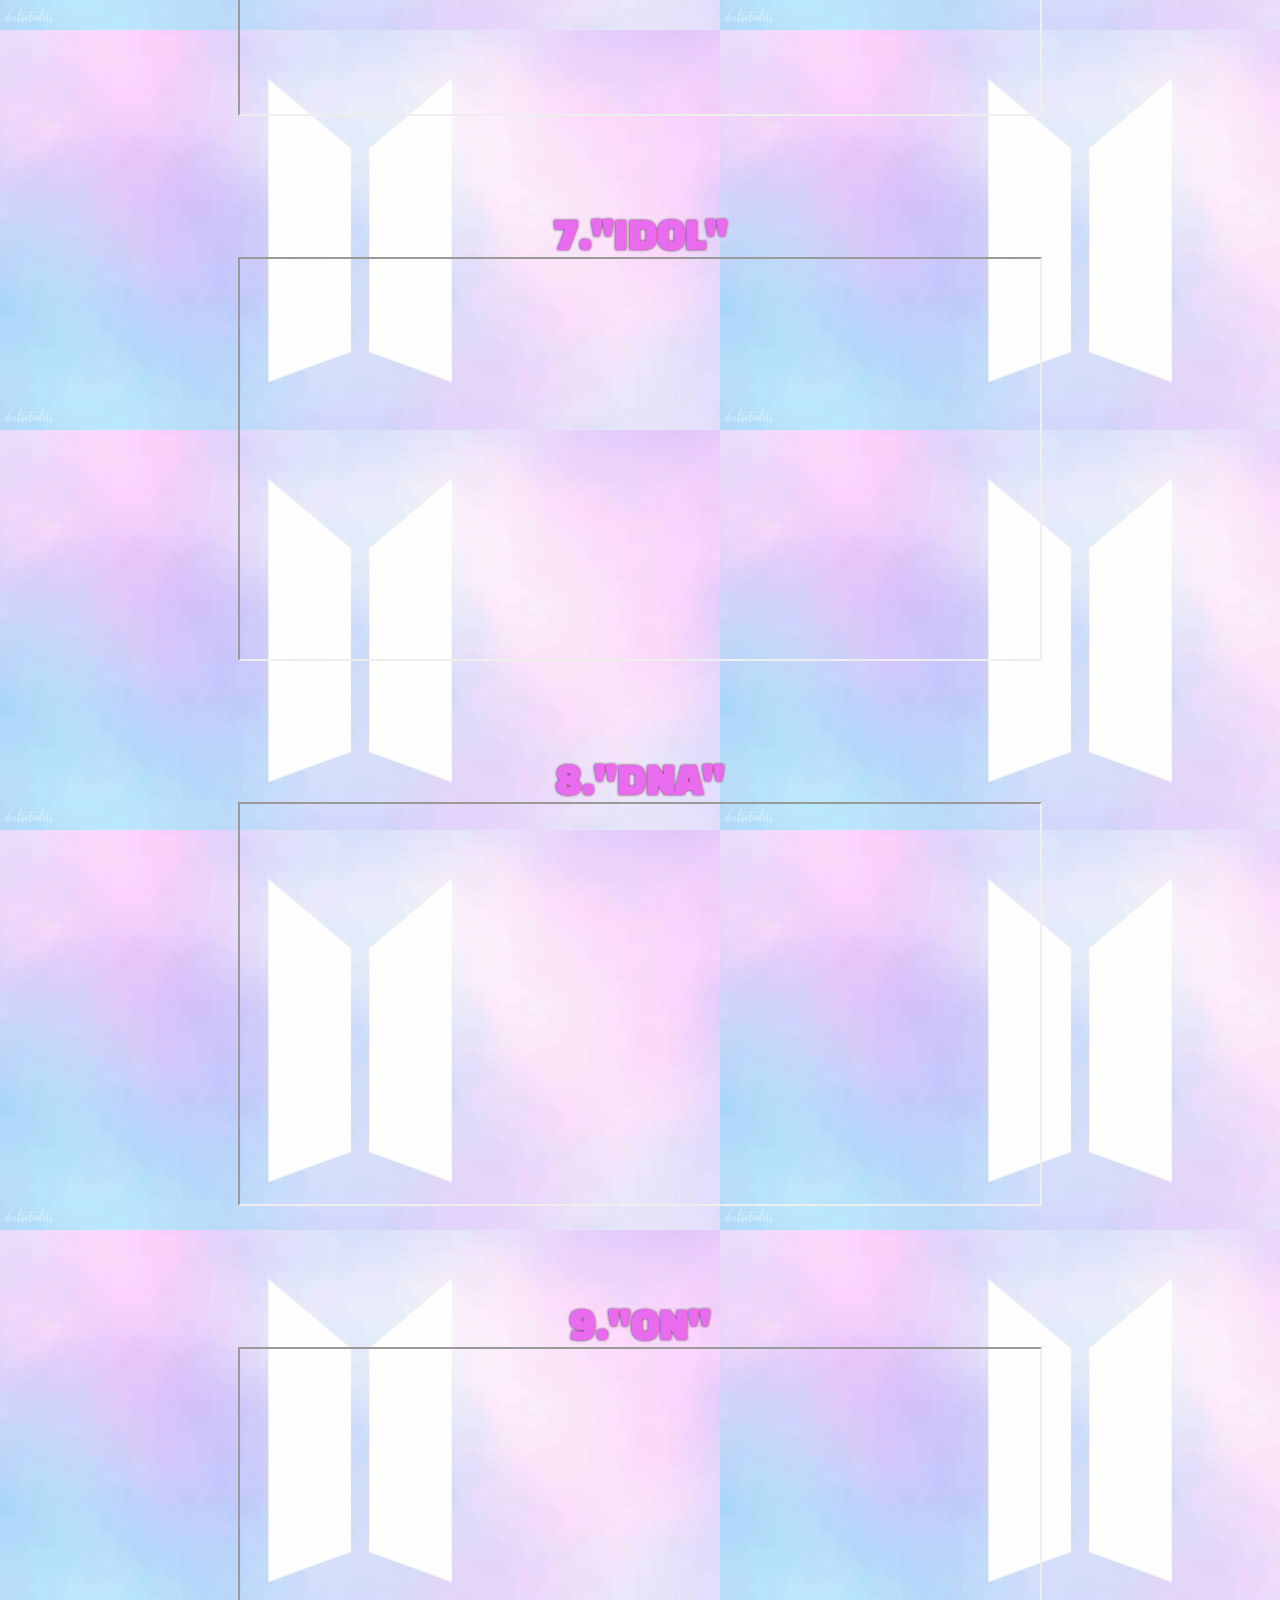
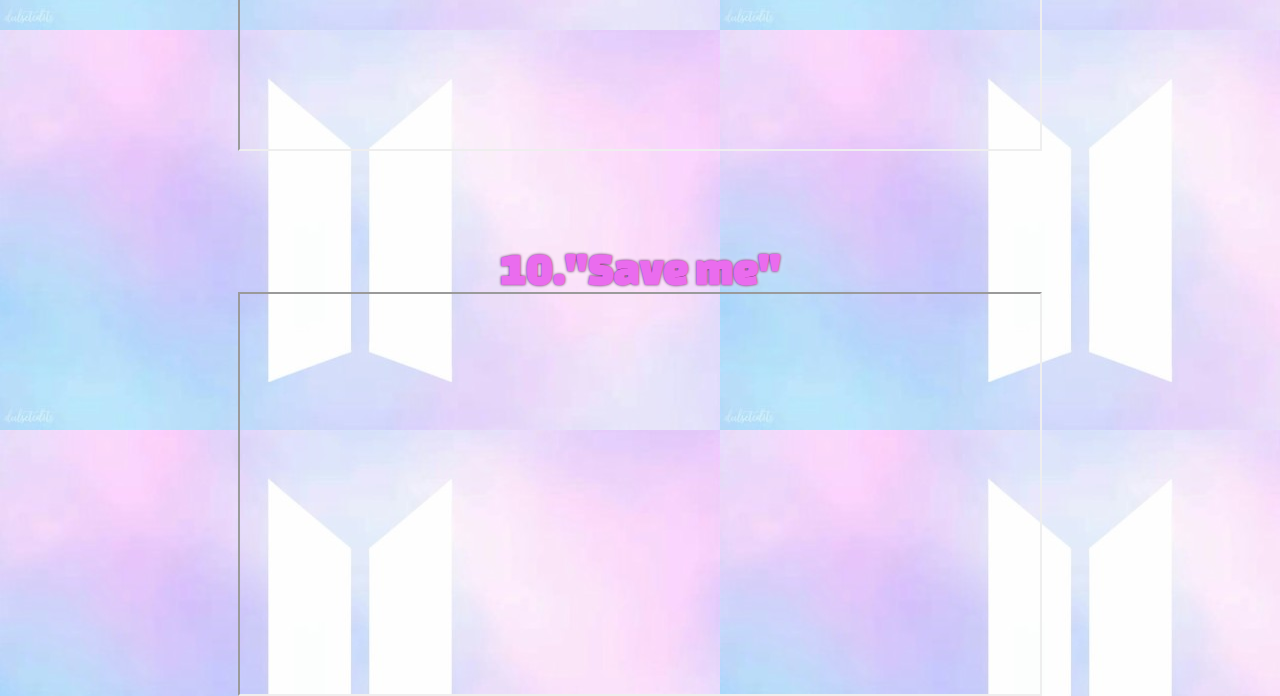
<file: mv.html>
<head>
	<meta charset="UTF-8">
	<title>VJVS Website</title>
	<link rel="stylesheet" href="mvstyle.css">
</head>

<body>
    <div class="bg">
        <div class="vl">
            <h1>⟭⟬Welcome to the world of BTS mv's⟭⟬</h1>
            
            <ol class="mv">
                <li><h2>1."FAKE LOVE"</h2><iframe height="400" width="800"  
                    src="https://www.youtube.com/embed/7C2z4GqqS5E">
               </iframe></li>
               <br><br><br>
               <li><h2>2."Boy with Luv"</h2><iframe height="400" width="800"  
                src="https://www.youtube.com/embed/XsX3ATc3FbA">
           </iframe></li><br><br><br>
            <li><h2>3."Dynamite"</h2><iframe height="400" width="800"  
            src="https://www.youtube.com/embed/gdZLi9oWNZg">
       </iframe></li>
    </li><br><br><br>
    <li><h2>4."Blood Sweat & Tears"</h2><iframe height="400" width="800"  
    src="https://www.youtube.com/embed/hmE9f-TEutc">
</iframe></li>
</li><br><br><br>
<li><h2>5."Butter"</h2><iframe height="400" width="800"  
src="https://www.youtube.com/embed/WMweEpGlu_U">
</iframe></li>
</li><br><br><br>
<li><h2>6."Boy in Luv"</h2><iframe height="400" width="800"  
src="https://www.youtube.com/embed/m8MfJg68oCs">
</iframe></li>
</li><br><br><br>
<li><h2>7."IDOL"</h2><iframe height="400" width="800"  
src="https://www.youtube.com/embed/pBuZEGYXA6E">
</iframe></li>
<br><br><br>
<li><h2>8."DNA"</h2><iframe height="400" width="800"  
src="https://www.youtube.com/embed/MBdVXkSdhwU">
</iframe></li>
<br><br><br>
<li><h2>9."ON"</h2><iframe height="400" width="800"  
src="https://www.youtube.com/embed/gwMa6gpoE9I">
</iframe></li>
<br><br><br>
<li><h2>10."Save me"</h2><iframe height="400" width="800"  
src="https://www.youtube.com/embed/GZjt_sA2eso">
</iframe></li>


       
             

            </ol>

            
            
            

        </div>
        
    </div>
   
    
   

</body>
</file>
<file: style.css>
@import url('https://fonts.googleapis.com/css2?family=Changa+One:ital@1&family=Luckiest+Guy&family=Monoton&display=swap');
*{
	padding: 0;
	margin: 0;
}
.wrapper{
	background: url(original.jpg ) no-repeat ;
	background-size: cover;
	height: 100vh;
}
.navbar{
	position: fixed;
	height: 80px;
	width: 100%;
	top: 0;
	left: 0;
	background: rgba(0,0,0,0.4);
}
.navbar .logo{
	width: 70px;
	height: 70px;
	padding: 5px 140px;
	box-shadow: 0 0 50px white; 
	
}
.navbar ul{
	float: right;
	margin-right: 20px;
}
.navbar ul li{
	list-style: none;
	margin: 0 8px;
	display:inline-block;
	line-height: 80px;
}
.navbar ul li a{
	font-size: 20px;
	font-family: 'Changa One', cursive;
	font-weight: lighter;
	color: white;
	padding: 6px 13px;
	text-decoration: none;
	transition: .4s;
}
.navbar ul li a.active,
.navbar ul li a:hover{
	background: rgb(251, 4, 251);
	border-radius: 2px;
	
}
.wrapper .center{
	position: absolute;
	left: 50%;
	top: 55%;
	transform: translate(-50%, -50%);
	font-family: sans-serif;
	user-select: none;
}
.center h1{
	color: rgb(251, 4, 251);
	font-size: 90px;
	font-family: 'Changa One';
	font-style: italic;
	font-variant: normal;
	width: 900px;
	font-weight: lighter;
	text-align: center;
	text-shadow: 0 0 3px white, 0 0 10px white;
}
.center h2{
	color: white;
	font-size: 50px;
	font-weight: lighter;
	font-family: 'Changa One', cursive;
	font-style: italic;
	margin-top: 10px;
	width: 885px;
	text-align: center;
	text-shadow: 0 0 3px white, 0 0 5px black;
}
.center .buttons{
	margin: 35px 280px;
}
.buttons button{
	height: 50px;
	width: 150px;
	font-size: 18px;
	font-weight: 200;
	font-family: 'Changa One', cursive;
	font-style: oblique;
	color: white;
	background:rgb(251, 4, 251);
	outline: none;
	cursor: pointer;
	border: 1px solid white;
	border-radius: 30px;
	transition: .4s;
	
}
.buttons .btn1 a{

	list-style: none;
	text-decoration: none;
	color: white;
}
.buttons .btn2{
	margin-left: 25px;
}
.buttons .btn2 a{

	list-style: none;
	text-decoration: none;
	color: white;
}
.buttons button:hover{
	background: purple;
	box-shadow: azure;
	transform: scale(1.2);
}



.about{
	
	background: url(aestpurp.jpg);
	background-size: cover;
	height: 100vh;
}

@import url('https://fonts.googleapis.com/css2?family=Luckiest+Guy&family=Monoton&display=swap');
@import url('https://fonts.googleapis.com/css2?family=Changa+One:ital@1&family=Fredoka+One&family=Luckiest+Guy&family=Monoton&display=swap');
			
			.tex{
				color: rgb(251, 4, 251);
				font-size: 35px;
				font-family: 'Changa One';
				font-style: normal;
				font-variant: normal;
				width: 1500px;
				font-weight: lighter;
				padding-top: 0;
				text-align: center;
				text-shadow: 0 0 3px white, 0 0 10px black;
				

			
			}

			.btspng{
				
					display: block;
					margin-left: auto;
					margin-right: auto;
					width: 120px;
					height: 120px;
				
			}
			
			
			
			
			.but1 button{
			
			
			  background-color: whitesmoke;
			  border: 10px;
			  color: rgb(251, 4, 251);
			  padding: 20px 30px;
			  text-align: center;
			  text-decoration: none;
			  display: inline-block;
			  font-size: 16px;
			  margin: 4px 700px;
			  cursor: pointer;
			 font-family: 'Changa One', cursive;
			 font-style: oblique;
			 outline: none;
	cursor: pointer;
	border: 1px solid white;
	border-radius: 30px;
	transition: .4s;

			 
			}



			
			
				
			  

			  .abt{

				font-family: 'Fredoka One', cursive;
				color: aliceblue;
				display: block;
                margin-top: 35px;
                margin-bottom: 1em;
                margin-left: 250px;
                margin-right: 250px;
				text-shadow: 0 0 3px white, 0 0 5px black;
				font-size: 18px;
				
			  }

			  .but1 button:hover{
				background: purple;
				box-shadow: azure;
				transform: scale(1.2);

				
			  }
			  .txt{
				color: aliceblue;
			  }


			  

			

			.abt2{
				font-family: 'Fredoka One', cursive;
				color: aliceblue;
				display: block;
                margin-top: 35px;
                margin-bottom: 1em;
                margin-left: 250px;
                margin-right: 250px;
				text-shadow: 0 0 3px white, 0 0 5px black;
				font-size: 18px;

			}

			.note{
				font-family: 'Changa One', cursive;
				color:rgb(251, 4, 251) ;
				display: block;
                margin-top: 35px;
                margin-bottom: 1em;
                margin-left: 250px;
                margin-right: 250px;
				text-decoration: underline;
				font-size: 12px;

			}
			





			.header {
				position: fixed;
				top: 0;
				z-index: 1;
				width: 100%;
				background-color: #f1f1f1;
				
			  }
			  
			  
			  
			  .progress-container {
				width: 100%;
				height: 4px;
				background: #ccc;
			  }
			  
			  .progress-bar {
				height: 7px;
				background:rgb(251, 4, 251)  ;
				width: 0%;
			  }



			  .about{
				/* Create the parallax scrolling effect */
				background-attachment: fixed;
				background-position: center;
				background-repeat: no-repeat;
				background-size: cover;
			  }


			  .thirdpage{
				background: url(btswall2.jpg);
	background-size: cover;
	height: 100vh;
	background-attachment: fixed;
				background-position: center;
				background-repeat: no-repeat;
				background-size: cover;

	
}


#aProgress {
	width: 60%;
	background-color: purple;
	margin: 20px 7px;
	margin-left: 300px;
	
  }
  .proh1{
	color: white;
	font-size: 50px;
	font-weight: lighter;
	font-family: 'Changa One', cursive;
	font-style: italic;
	padding-top: 90px;
	margin-top: 5px;
	width: 1450px;
	text-align: center;
	text-shadow: 0 0 3px white, 0 0 5px black;
  }
  
  #aBar {
	width: 1%;
	height: 40px;
	background: url(images.png);
	
  }
  
  .abut1 button{
  color: rgb(251, 4, 251);
  
	background-color: white;
	border: none;
	padding: 15px 32px;
	text-align: center;
	text-decoration: none;
	display: inline-block;
	font-size: 16px;
	margin: 4px 700px;
	cursor: pointer;
	box-shadow: 0 0 10px white, 0 0 10px black;
	
  
  }

  .abut1 button:hover{
	background: purple;
	box-shadow: aliceblue;
	transform: scale(1.2);

  }




  .aslider {
	width: 1000px;
	height: 300px;
	background: url(btpu4.jpg);
	background-size: cover;
	margin-left: auto;
	margin-right: auto;
	margin-top: 35px;
	text-align: center;
	overflow: hidden;
  }
  .image-container {
	width: 1500px;
	background-color: pink;
	height: 300px;
	clear: both;
	position: relative;
	-webkit-transition: left 2s;
	-moz-transition: left 2s;
	-o-transition: left 2s;
	transition: left 2s;
  }
  .slide {
	float: left;
	margin: 0px;
	padding: 0px;
	position: relative;
  }
  #slide-1:target ~ .image-container {
	left: 0px;
  }
  #slide-2:target ~ .image-container {
	left: -500px;
  }
  #slide-3:target ~ .image-container {
	left: -1000px;
  }
  .abuttons {
	position: relative;
	top: -40px;
  }
  .abuttons a {
	display: inline-block;
	height: 15px;
	width: 15px;
	border-radius: 50px;
	background-color: rgb(251, 4, 251);
	box-shadow: 0 0 10px yellow, 0 0 20px yellow,  0 0 30px yellow;

  }

  .abuttons a:hover{

	background: purple;
	box-shadow: aliceblue;
	transform: scale(1.3);

  }


  .extra{

	

	background: url(btswall3.jpg);
	background-size: cover;
	height: 100vh;
	
	
  }


  .extext{

	color: white;
	font-size: 50px;
	font-weight: lighter;
	font-family: 'Changa One', cursive;
	font-style: italic;
	padding-top: 90px;
	margin-top: 5px;
	width: 1450px;
	text-align: center;
	text-shadow: 0 0 3px white, 0 0 5px black;

  }


  
.bu4 {
    padding: 0;
    list-style-type: none;
	padding-left: 675px;
	padding-top: 100px;
	
}

.bu4 li{
    font-size: 25px;
    width: 8em;
    height: 2em;
    color: rgb(251, 4, 251);
    border-left: 0.08em solid;
    position: relative;
    margin-top: 0.8em;
    cursor: pointer;
	
	
}

.bu4 li::before,
.bu4 li::after
 {
    content: '';
    position: absolute;
    width: inherit;
    border-left: inherit;
    z-index: -1;
}

.bu4 li::before {
    height: 80%;
    top: 10%;
    left: calc(-0.15em - 0.08em * 2);
    filter: brightness(0.8);
}

.bu4 li::after {
    height: 60%;
    top: 20%;
    left: calc(-0.15em * 2 - 0.08em * 3);
    filter: brightness(0.6);
}

.bu4 li span {
    position: relative;
    height: 120%;
    top: -10%;
    box-sizing: border-box;
    border: 0.08em solid;
    background:url(btswall3.jpg);
    display: flex;
    align-items: center;
    justify-content: center;
    font-family: sans-serif;
    text-transform: capitalize;
    transform: translateX(calc(-0.15em * 3 - 0.08em * 2));
    transition: 0.3s;
}

.bu4 li:hover span {
    transform: translateX(0.15em);
}

.bu4 .bt4 a{
	list-style: none;
	text-decoration: none;
	color: rgb(251, 4, 251);
}

.newbadge {
	background-color: red;
	color: white;
	padding: 2px 4px;
	text-align: center;
	border-radius: 5px;
	
  }

  
			.neonText {
  color: #fff;
  text-shadow:
     
      
      0 0 21px #fff,
      0 0 42px #f363d0,
      0 0 82px #f363d0,
      0 0 92px #f363d0,
      0 0 102px #f363d0,
      0 0 151px #f363d0;

	  text-align: center;
  font-family: 'Changa One', cursive;
  font-weight: 100;
  
}

/* Additional styling */
  


h1, h2 {
  
}
  
h1 {
    font-size: 4.2rem;
}
  
h2 {
    font-size: 1.8rem;
}

.econtainer {
  margin-top: 10px;
  padding-top: 100px;
   }
		

   .developed{
	text-align:center;
	padding-top: 180px;
	padding-left: 1370px;
	
	margin-bottom: auto;
	font-family:monospace;
	font-weight: bold;
	color: #fff;
   }
</file>
<file: bts-playlist.css>
@import url('https://fonts.googleapis.com/css2?family=Changa+One:ital@1&family=Luckiest+Guy&family=Monoton&display=swap');

*{
	padding: 0;
	margin: 0;
}
.bg{
	
    height: 650vh;
    background-size: cover;
  background-color:  purple; /* For browsers that do not support gradients */
  background-image: linear-gradient(to bottom right, rgb(234, 108, 238), white);
	
}

.vl h1{
    color: white;
	font-weight: lighter;
	font-family: 'Luckiest Guy';
	font-style: italic;
	font-size: 80px;
	margin-top: 30px;
	width: 1500px;
	text-align: center;
     text-shadow:  0 0 21px #fff,
      0 0 42px #fff,
      0 0 82px #f363d0,
      0 0 92px #f363d0,
      0 0 102px #f363d0,
      0 0 151px #f363d0;
	
	text-decoration-color: rgb(234, 108, 238);
	text-decoration-thickness: 6px;
	text-shadow: 0 0 3px white, 0 0 5px black;
}

.mv{
	color: rgb(234, 108, 238);
	font-weight: 10px;
	font-family: 'Changa One';
	font-style: normal;
	font-size: 30px;
	margin-top: 40px;
	text-align: center;
	text-shadow: 0 0 3px rgb(86, 5, 86), 0 0 5px white;

}
</file>
<file: bts-quiz.css>
@import url('https://fonts.googleapis.com/css2?family=Poppins:wght@200;300;400;500&display=swap');
*{
  box-sizing: border-box;
}
body{
  background:url(btswhitewall.jpg) no-repeat;
  background-size: cover;
  font-family: 'Poppins', sans-serif;
  display: flex;
  align-items: center;
  justify-content: center;
  height: 100vh;
  overflow: hidden;
  margin: 0;
}
.quiz-container{
  background-color: #fff;
  border-radius: 10px;
  box-shadow: 0 0 10px 2px rgba(100, 100, 100, 0.1);
  width: 600px;
  overflow: hidden;
}
.quiz-header{
  padding: 4rem;
}
h2{
  padding: 1rem;
  text-align: center;
  margin: 0;
}
ul{
  list-style-type: none;
  padding: 0;
}
ul li{
  font-size: 1.2rem;
  margin: 1rem 0;
}
ul li label{
  cursor: pointer;
}
button{
  background-color: #03cae4;
  color: #fff;
  border: none;
  display: block;
  width: 100%;
  cursor: pointer;
  font-size: 1.1rem;
  font-family: inherit;
  padding: 1.3rem;
}
button:hover{
  background-color: #04adc4;
}
button:focus{
  outline: none;
  background-color: #44b927;
}
</file>
<file: mvstyle.css>
@import url('https://fonts.googleapis.com/css2?family=Changa+One:ital@1&family=Luckiest+Guy&family=Monoton&display=swap');

*{
	padding: 0;
	margin: 0;
}
.bg{
	background: url(btsmvbg.jpg);
	background-size: auto;
	
}

.vl h1{
    color: white;
	font-weight: lighter;
	font-family: 'Luckiest Guy', cursive;
	font-style: italic;
	font-size: 60px;
	margin-top: 30px;
	width: 1500px;
	text-align: center;
	
	text-decoration-color: rgb(234, 108, 238);
	text-decoration-thickness: 6px;
	text-shadow: 0 0 3px white, 0 0 5px black;
}

.mv{
	color: rgb(234, 108, 238);
	font-weight: 10px;
	font-family: 'Changa One';
	font-style: normal;
	font-size: 30px;
	margin-top: 40px;
	text-align: center;
	text-shadow: 0 0 3px rgb(86, 5, 86), 0 0 5px white;

}
</file>
